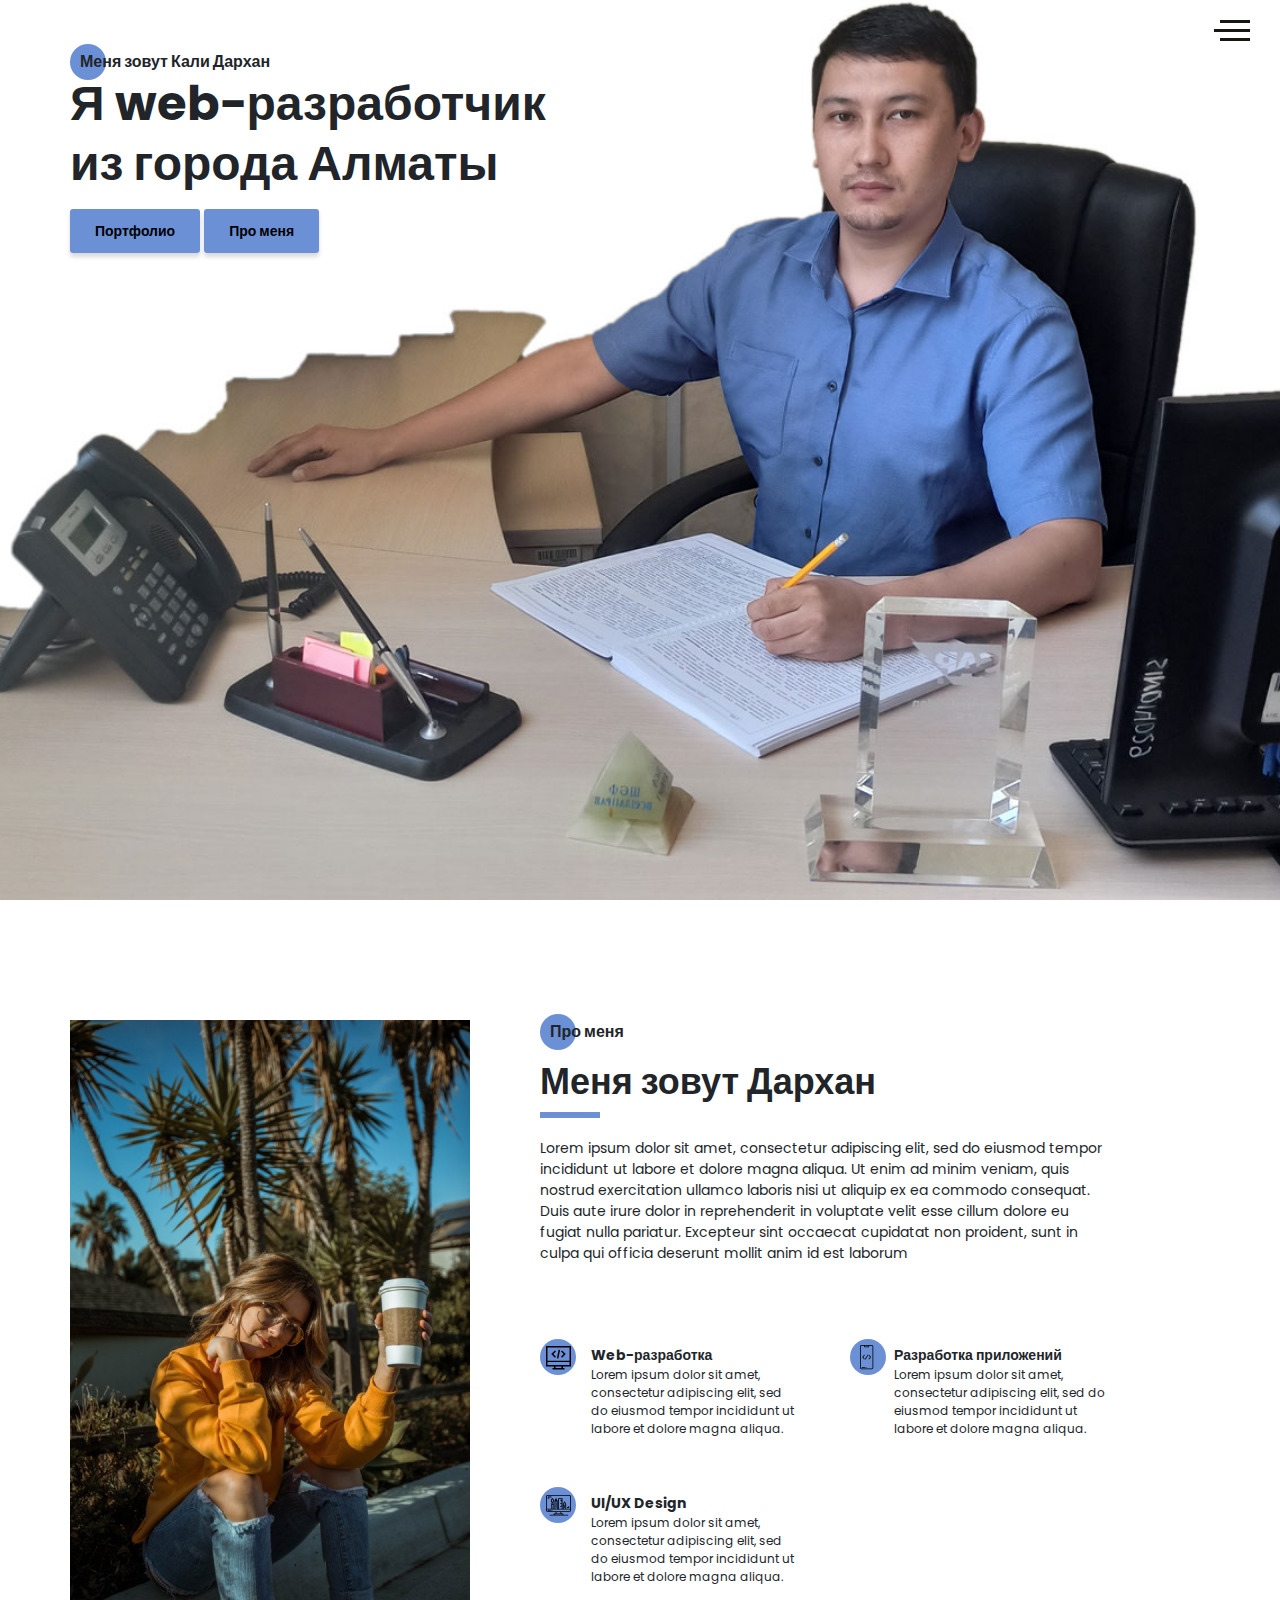
<file: src/index.html>
<!DOCTYPE html>
<html lang="ru">
<head>
    <meta charset="UTF-8">
    <meta http-equiv="X-UA-Compatible" content="IE=edge">
    <meta name="viewport" content="width=device-width, initial-scale=1.0">
    <title>Портфолио</title>
    <link rel="stylesheet" href="css/libs/bootstrap-reboot.min.css">
    <link rel="stylesheet" href="css/style.min.css">
</head>
<body>
    <aside class="side-panel">
        <a href="#" class="side-panel__link"><img src="icons/social/Facebook.svg" alt="facebook"></a>
        <a href="#" class="side-panel__link"><img src="icons/social/Instagram.svg" alt="instagram"></a>
        <a href="#" class="side-panel__link"><img src="icons/social/Github.svg" alt="github"></a>
        <div class="side-panel__divider"></div>
        <div class="side-panel__text"><span>Социальные сети</span></div>
    </aside>

    <div class="menu">
        <div class="menu__block">
            <div class="menu__close">
                <svg width="29" height="30" viewBox="0 0 29 30" fill="none" xmlns="http://www.w3.org/2000/svg">
                    <path d="M17.1568 14.5231L28.4489 3.23075C29.1837 2.49623 29.1837 1.30861 28.4489 0.574085C27.7144 -0.160437 26.5267 -0.160437 25.7922 0.574085L14.4998 11.8665L3.20781 0.574085C2.47295 -0.160437 1.28567 -0.160437 0.551149 0.574085C-0.183716 1.30861 -0.183716 2.49623 0.551149 3.23075L11.8432 14.5231L0.551149 25.8155C-0.183716 26.55 -0.183716 27.7376 0.551149 28.4721C0.917206 28.8385 1.39852 29.0226 1.87948 29.0226C2.36045 29.0226 2.84141 28.8385 3.20781 28.4721L14.4998 17.1798L25.7922 28.4721C26.1586 28.8385 26.6396 29.0226 27.1205 29.0226C27.6015 29.0226 28.0825 28.8385 28.4489 28.4721C29.1837 27.7376 29.1837 26.55 28.4489 25.8155L17.1568 14.5231Z" fill="black"/>
                </svg>
            </div>
            <nav>
                <ul class="menu__list">
                    <li class="menu__link"><a href="#about">ПРО МЕНЯ</a></li>
                    <li class="menu__link"><a href="#">МОЙ ОПЫТ</a></li>
                    <li class="menu__link"><a href="#">МОИ НАВЫКИ</a></li>
                    <li class="menu__link"><a href="#portfolio">МОИ РАБОТЫ</a></li>
                    <li class="menu__link"><a href="#">ПРАЙС-ЛИСТ</a></li>
                    <li class="menu__link"><a href="#">КОНТАКТЫ</a></li>
                </ul>
            </nav>
            <div class="menu__social">
                <a href="#"><img src="icons/menu/Github.svg" alt="Github"></a>
                <a href="#"><img src="icons/menu/Instagram.svg" alt="Instagram"></a>
                <a href="#"><img src="icons/menu/Facebook.svg" alt="Facebook"></a>
            </div>
        </div>
        <div class="menu__overlay"></div>
    </div>

    <section class="promo">
        <div class="promo__overlay">
            <div class="hamburger">
                <span></span>
                <span class="long"></span>
                <span></span>
            </div>
            <div class="container">
                <div class="title title_fz16 circle__mixin">Меня зовут Кали Дархан</div>
                <h1 class="title title_fz48">Я web-разработчик<br>из города Алматы</h1>
                <div class="promo__btns">
                    <a href="#portfolio" class="promo__link btn">Портфолио</a>
                    <a href="#about" class="promo__link btn">Про меня</a>
                </div>
            </div>
        </div>
    </section>

    <section id="about" class="about">
        <div class="container">
            <div class="about__grid-container">
                <div class="about__photo"><img src="img/Photo.jpg" alt="photo"></div>
                <div class="about__grid-elem">
                    <h2 class="title title_fz16 circle__mixin">Про меня</h2>
                    <div class="title title_fz36">Меня зовут Дархан</div>
                    <div class="divider"></div>
                    <p class="descr  descr_mt20">Lorem ipsum dolor sit amet, consectetur adipiscing elit, sed do eiusmod tempor incididunt ut labore et dolore magna aliqua. Ut enim ad minim veniam, quis nostrud exercitation ullamco laboris nisi ut aliquip ex ea commodo consequat. Duis aute irure dolor in reprehenderit in voluptate velit esse cillum dolore eu fugiat nulla pariatur. Excepteur sint occaecat cupidatat non proident, sunt in culpa qui officia deserunt mollit anim id est laborum</p>
                </div>
                <div class="about__items">
                    <div class="about__item">
                        <div class="circle__mixin circle__mixin_pdl6 about__item-img"><img src="icons/about/web-development.svg" alt="web-development"></div>
                        <div class="about__item-text">
                            <div class="descr descr_bold">Web-разработка</div>
                            <div class="text">Lorem ipsum dolor sit amet, consectetur adipiscing elit, sed do eiusmod tempor incididunt ut labore et dolore magna aliqua.</div>
                        </div>
                    </div>
                    <div class="about__item">
                        <div class="circle__mixin about__item-img"><img src="icons/about/Mobile-dev.svg" alt="Mobile-dev"></div>
                        <div class="about__item-text">
                            <div class="descr descr_bold">Разработка приложений</div>
                            <div class="text">Lorem ipsum dolor sit amet, consectetur adipiscing elit, sed do eiusmod tempor incididunt ut labore et dolore magna aliqua.</div>
                        </div>
                    </div>
                    <div class="about__item">
                        <div class="circle__mixin circle__mixin_pdl6 about__item-img"><img src="icons/about/Design.svg" alt="Design"></div>
                        <div class="about__item-text">
                            <div class="descr descr_bold">UI/UX Design</div>
                            <div class="text">Lorem ipsum dolor sit amet, consectetur adipiscing elit, sed do eiusmod tempor incididunt ut labore et dolore magna aliqua.</div>
                        </div>
                    </div>
                </div>
            </div>
        </div>
    </section>

    <!-- <section class="resume">
        <div class="container">
            <h2 class="title title_fz16 title_center circle__mixin_center">Опыт</h2>
            <div class="title title_fz36 title_center">Чем я буду полезен</div>
            <div class="divider divider_center divider_mt25"></div>
            <div class="resume__wrapper">
                <div class="resume__column">
                    <h3 class="title title_fz20 circle__mixin_mini">Образование</h3>
                    <div class="resume__line">
                        <div class="resume__item">
                            <div class="resume__item-head">
                                <div class="circle__mixin_resume resume__icon"><img src="icons/resume/University.svg" alt=""></div>
                                <div><h4 class="descr descr_bold">МГТУ им. Н. Э. Баумана</h4>
                                <div class="text">Диплом магистра | Москва (2014-2020)</div></div>
                                </div>
                            <div class="text text_mt12">Lorem ipsum dolor sit amet, consectetur adipiscing elit, sed do eiusmod tempor incididunt ut labore et dolore magna aliqua.Lorem ipsum dolor sit amet, consectetur adipiscing elit, sed do eiusmo. </div>
                        </div>
                        <div class="resume__item resume__item_mt45">
                            <div class="resume__item-head">
                                <div class="circle__mixin_resume resume__icon"><img src="icons/resume/University.svg" alt=""></div>
                                <div><h4 class="descr descr_bold">МГТУ им. Н. Э. Баумана</h4>
                                <div class="text">Диплом магистра | Москва (2014-2020)</div></div>
                                </div>
                            <div class="text text_mt12">Lorem ipsum dolor sit amet, consectetur adipiscing elit, sed do eiusmod tempor incididunt ut labore et dolore magna aliqua.Lorem ipsum dolor sit amet, consectetur adipiscing elit, sed do eiusmo. </div>
                        </div>
                    </div>
                </div>
                <div class="resume__column">
                    <h3 class="title title_fz20 circle__mixin_mini">Образование</h3>
                    <div class="resume__line">
                        <div class="resume__item">
                            <div class="resume__item-head">
                                <div class="circle__mixin_resume resume__icon"><img src="icons/resume/University.svg" alt=""></div>
                                <div><h4 class="descr descr_bold">МГТУ им. Н. Э. Баумана</h4>
                                <div class="text">Диплом магистра | Москва (2014-2020)</div></div>
                                </div>
                            <div class="text text_mt12">Lorem ipsum dolor sit amet, consectetur adipiscing elit, sed do eiusmod tempor incididunt ut labore et dolore magna aliqua.Lorem ipsum dolor sit amet, consectetur adipiscing elit, sed do eiusmo. </div>
                        </div>
                        <div class="resume__item resume__item_mt45">
                            <div class="resume__item-head">
                                <div class="circle__mixin_resume resume__icon"><img src="icons/resume/University.svg" alt=""></div>
                                <div><h4 class="descr descr_bold">МГТУ им. Н. Э. Баумана</h4>
                                <div class="text">Диплом магистра | Москва (2014-2020)</div></div>
                                </div>
                            <div class="text text_mt12">Lorem ipsum dolor sit amet, consectetur adipiscing elit, sed do eiusmod tempor incididunt ut labore et dolore magna aliqua.Lorem ipsum dolor sit amet, consectetur adipiscing elit, sed do eiusmo. </div>
                        </div>
                    </div>
                </div>
            </div>
        </div>
    </section> -->

    <!-- <section class="skills">
        <div class="container">
            <h2 class="title title_fz16 title_center circle__mixin_center">Навыки</h2>
            <div class="title title_fz36 title_center">Что я использую в работе</div>
            <div class="divider divider_center divider_mt25"></div>
            <div class="skills__wrapper">
                <div class="skills__item">
                    <div class="skills__icon"><img src="icons/skills/html5.svg" alt="html5"></div>
                    <div class="descr descr_bold">HTML5</div>
                    <div class="text">Именно он создает каркас вашего сайта или приложения, а пятая версия позволит мне создавать более SEO-оптимизированную структуру вашего продукта</div>
                </div>
                <div class="skills__item">
                    <div class="skills__icon"><img src="icons/skills/css3.svg" alt="css3"></div>
                    <div class="descr descr_bold">CSS3</div>
                    <div class="text">Этот язык стилей позволяет мне создавать абсолютно любой внешний вид вашего сайта или приложения. Все ограничивается только вашей фантазией!</div>
                </div>
                <div class="skills__item">
                    <div class="skills__icon"><img src="icons/skills/JS.svg" alt="JS"></div>
                    <div class="descr descr_bold">Java Script</div>
                    <div class="text">Этот язык программирования позволяет оживить все что угодно: слайдеры, окна, подсказки, вкладки, получение данных от сервера и многое другое</div>
                </div>
                <div class="skills__item">
                    <div class="skills__icon"><img src="icons/skills/Jquery.svg" alt="Jquery"></div>
                    <div class="descr descr_bold">Jquery</div>
                    <div class="text">Библиотека Jquery позволит ускорить разработку. Без необходимости интегрировать в проект мы её не будем, но навык работы с ней присутствует</div>
                </div>
                <div class="skills__item">
                    <div class="skills__icon"><img src="icons/skills/css3.svg" alt="css3"></div>
                    <div class="descr descr_bold">CSS3</div>
                    <div class="text">Этот язык стилей позволяет мне создавать абсолютно любой внешний вид вашего сайта или приложения. Все ограничивается только вашей фантазией!</div>
                </div>
            </div>

            <div class="skills__percent">
                <div class="skills__percent-item">
                    <div class="skills__percent-flex">
                        <div class="descr descr_bold circle__mixin">Создание сайтов</div>
                        <div class="descr skills__percent-percents">70%</div>
                    </div>
                    <div class="skills__percent-indicator">
                        <span></span>
                    </div>
                </div>
                <div class="skills__percent-item">
                    <div class="skills__percent-flex">
                        <div class="descr descr_bold circle__mixin">Создание сайтов</div>
                        <div class="descr skills__percent-percents">20%</div>
                    </div>
                    <div class="skills__percent-indicator">
                        <span></span>
                    </div>
                </div>
                <div class="skills__percent-item">
                    <div class="skills__percent-flex">
                        <div class="descr descr_bold circle__mixin">Создание сайтов</div>
                        <div class="descr skills__percent-percents">90%</div>
                    </div>
                    <div class="skills__percent-indicator">
                        <span></span>
                    </div>
                </div>
                <div class="skills__percent-item">
                    <div class="skills__percent-flex">
                        <div class="descr descr_bold circle__mixin">Создание сайтов</div>
                        <div class="descr skills__percent-percents">50%</div>
                    </div>
                    <div class="skills__percent-indicator">
                        <span></span>
                    </div>
                </div>
            </div>
        </div>
    </section> -->

    <!-- <section id="portfolio" class="portfolio">
        <div class="container">
            <h2 class="title title_fz16 title_center circle__mixin_center">Портфолио</h2>
            <div class="title title_fz36 title_center">Мои работы</div>
            <div class="divider divider_center divider_mt25"></div>
            <div class="portfolio__wrapper">
                <a href="https://kalidarkhan.github.io/uber/" target="_blank" class="portfolio__item">
                    <img src="img/portfolio/uber.jpg" alt="uber">
                </a>
                <a href="https://kalidarkhan.github.io/pulse/" target="_blank" class="portfolio__item">
                    <img src="img/portfolio/pulse.jpg" alt="pulse">
                </a>
                <a href="#" class="portfolio__item">
                    <img src="img/portfolio/bread.jpg" alt="bread">
                </a>
                <a href="#" class="portfolio__item portfolio__item_vertical">
                    <img src="img/portfolio/plans.jpg" alt="plans">
                </a>
                <a href="#" class="portfolio__item">
                    <img src="img/portfolio/ipad.jpg" alt="ipad">
                </a>
                <a href="#" class="portfolio__item portfolio__item_horizontal">
                    <img src="img/portfolio/mac.jpg" alt="mac">
                </a>
            </div>
        </div>
    </section> -->

    <!-- <section class="prices">
        <div class="container">
            <h2 class="title title_fz16 title_center circle__mixin_center">Прайс-лист</h2>
            <div class="divider divider_center divider_mt25"></div>
            <div class="prices__wrapper">
                <div class="prices__item">
                    <div class="descr descr_bold circle__mixin_prices">Landing-page</div>
                    <div class="descr descr_bold">от 8000 руб.</div>
                    <div class="text prices__item_vertical">Одностраничный сайт для презентации услуг/товаров/...</div>
                </div>
                <div class="prices__item">
                    <div class="descr descr_bold circle__mixin_prices">Web-приложение</div>
                    <div class="descr descr_bold">от 28000 руб.</div>
                    <div class="text prices__item_vertical">Приложение внутри браузера для лучшего комфорта</div>
                </div>
                <div class="prices__item">
                    <div class="descr descr_bold circle__mixin_prices">Корпоративный сайт</div>
                    <div class="descr descr_bold">от 20000 руб.</div>
                    <div class="text prices__item_vertical">Сайт для вашего бизнеса или компании</div>
                </div>
                <div class="prices__item">
                    <div class="descr descr_bold circle__mixin_prices">Android/IOS Приложение</div>
                    <div class="descr descr_bold">от 25000 руб.</div>
                    <div class="text prices__item_vertical">Приложение для смартфона любой ОС</div>
                </div>
                <div class="prices__item">
                    <div class="descr descr_bold circle__mixin_prices">Интернет-магазин</div>
                    <div class="descr descr_bold">от 30000 руб.</div>
                    <div class="text prices__item_vertical">Инструмент для ваших продаж в сети</div>
                </div>
                <div class="prices__item">
                    <div class="descr descr_bold circle__mixin_prices">Дизайн</div>
                    <div class="descr descr_bold">Индивидуально</div>
                    <div class="text prices__item_vertical">Создам дизайн для вашего сайта/приложения...</div>
                </div>
            </div>
        </div>
    </section> -->

    <!-- <section class="contacts">
        <div class="container">
            <div class="contacts__wrapper">
                <div id="contacts__photo" class="contacts__grid-elem"><img src="img/Photo.jpg" alt="photo"></div>
                <div class="contacts__grid-elem">
                    <h2 class="title title_fz16 circle__mixin">Контакты</h2>
                    <div class="title title_fz36">Свяжитесь со мной</div>
                    <div class="divider"></div>
                    <div class="descr descr_bold descr_mt20">Любым удобным для вас способом:</div>
                    <div class="contacts__social">
                        <a href="#" class="contacts__link">
                            <img src="icons/contacts/Facebook.svg" alt="Facebook">
                        </a>
                        <a href="#" class="contacts__link">
                            <img src="icons/contacts/Telegram.svg" alt="Telegram">
                        </a>
                        <a href="#" class="contacts__link">
                            <img src="icons/contacts/Instagram.svg" alt="Instagram">
                        </a>
                    </div>
                    <div class="descr descr_bold descr_mt20">Или оставьте ваши данные и я сама вам напишу:</div>
                    <form action="#" class="contacts__form">
                        <div class="contacts__input">
                            <input required name="name" id="name" type="text">
                            <label for="name">Ваше имя</label>
                        </div>
                        <div class="contacts__input">
                            <input required name="email" id="email" type="email">
                            <label for="email">Ваша почта</label>
                        </div>
                        <div class="contacts__textarea">
                            <textarea name="text" id="text"></textarea>
                            <label for="text">Ваше сообщение</label>
                        </div>
                        <div class="contacts__trigger">
                            <button class="btn contacts__btn">Отправить сообщение</button>
                            <div class="contacts__policy">
                                <input required type="checkbox">
                                <span class="text">Я согласен(а) с <a href="policy.html" target="_blank">политикой конфиденциальности</a></span>
                            </div>
                        </div>
                    </form>
                </div>
            </div>
        </div>
    </section> -->

    <script src="js/script.js"></script>
</body>
</html>
</file>
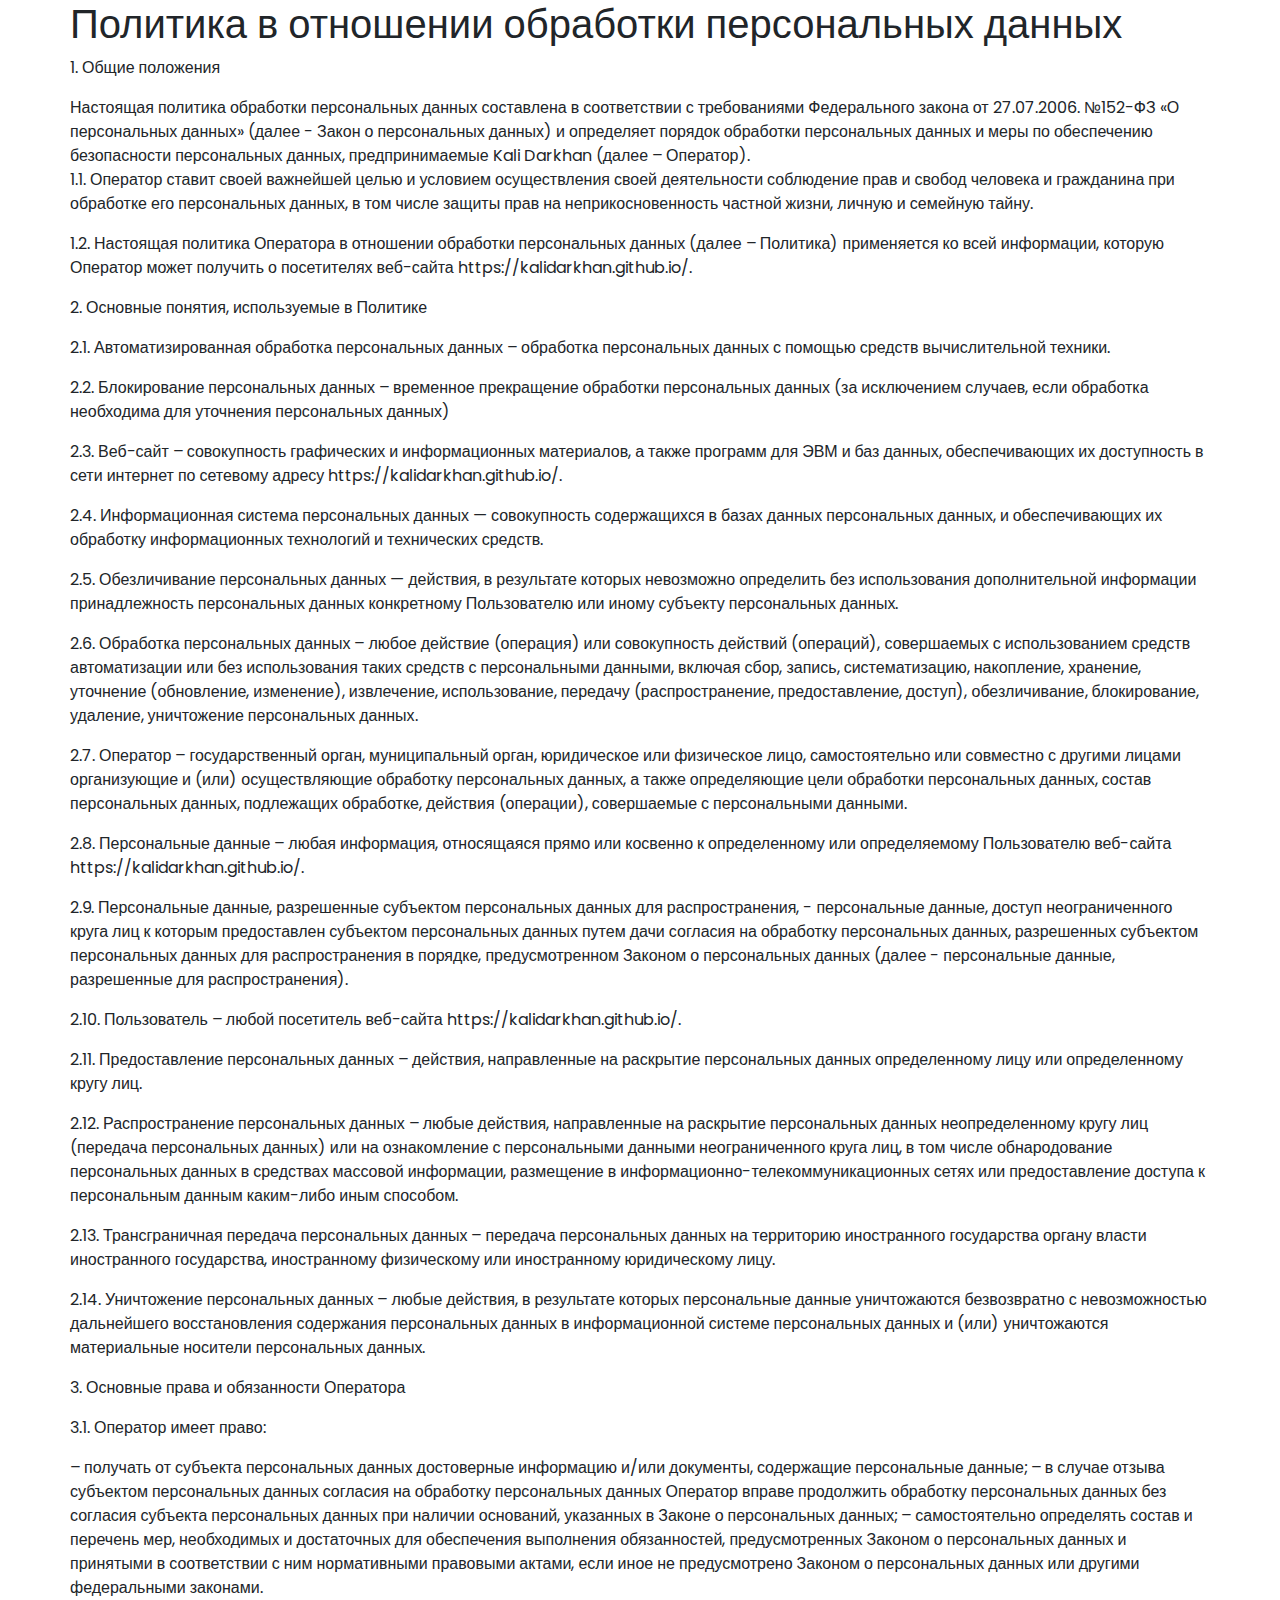
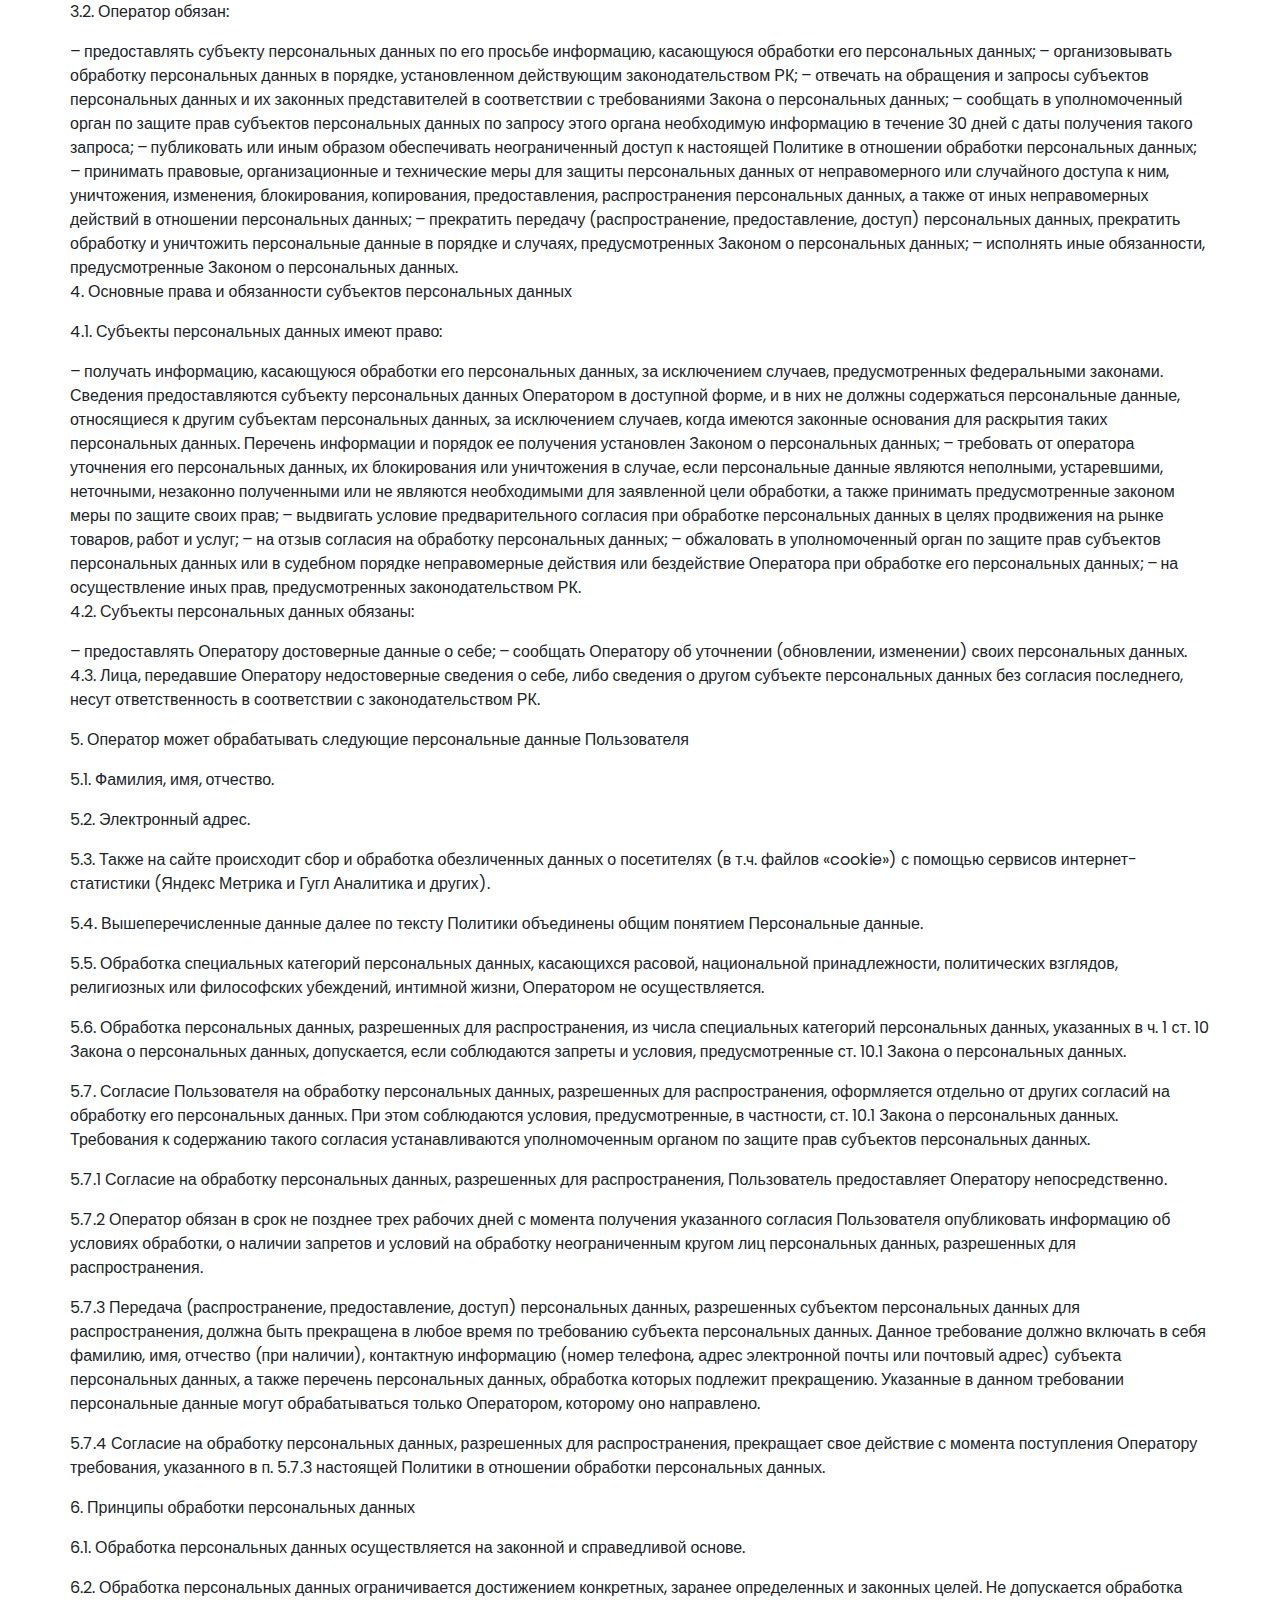
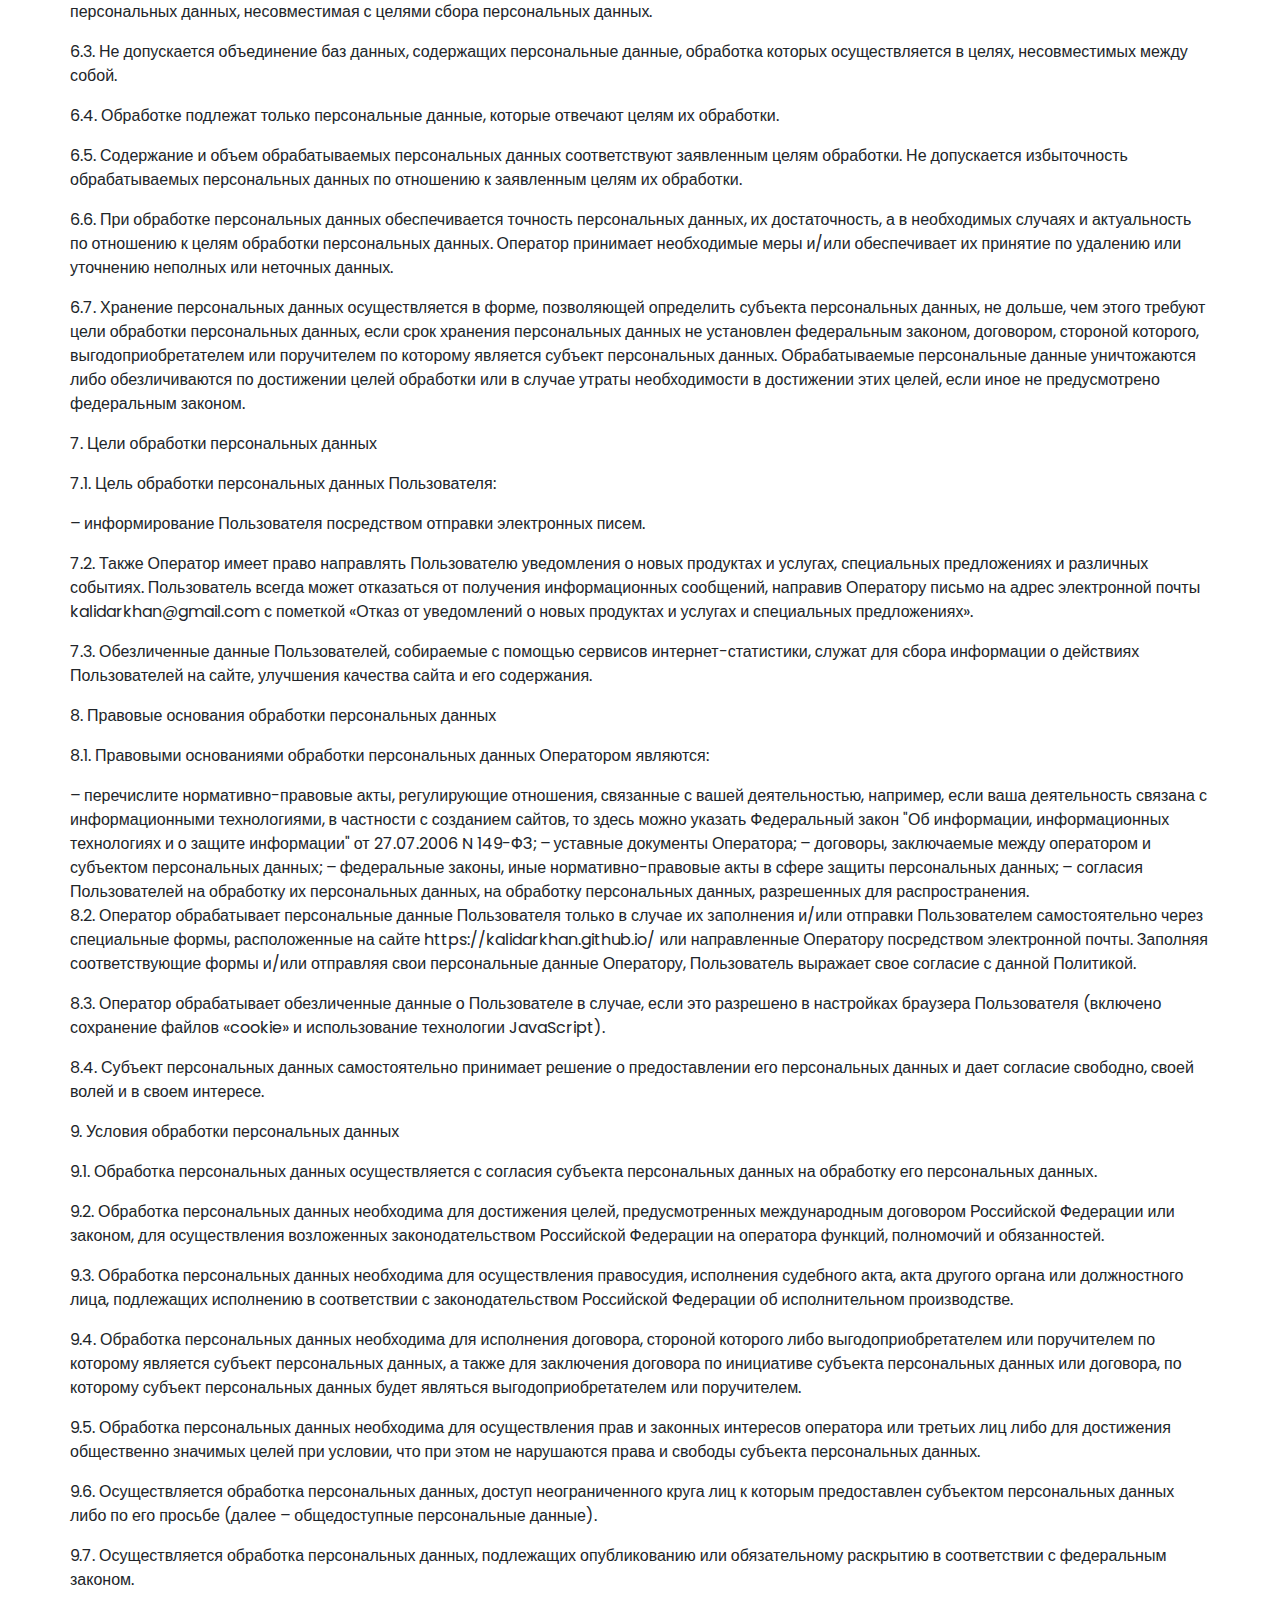
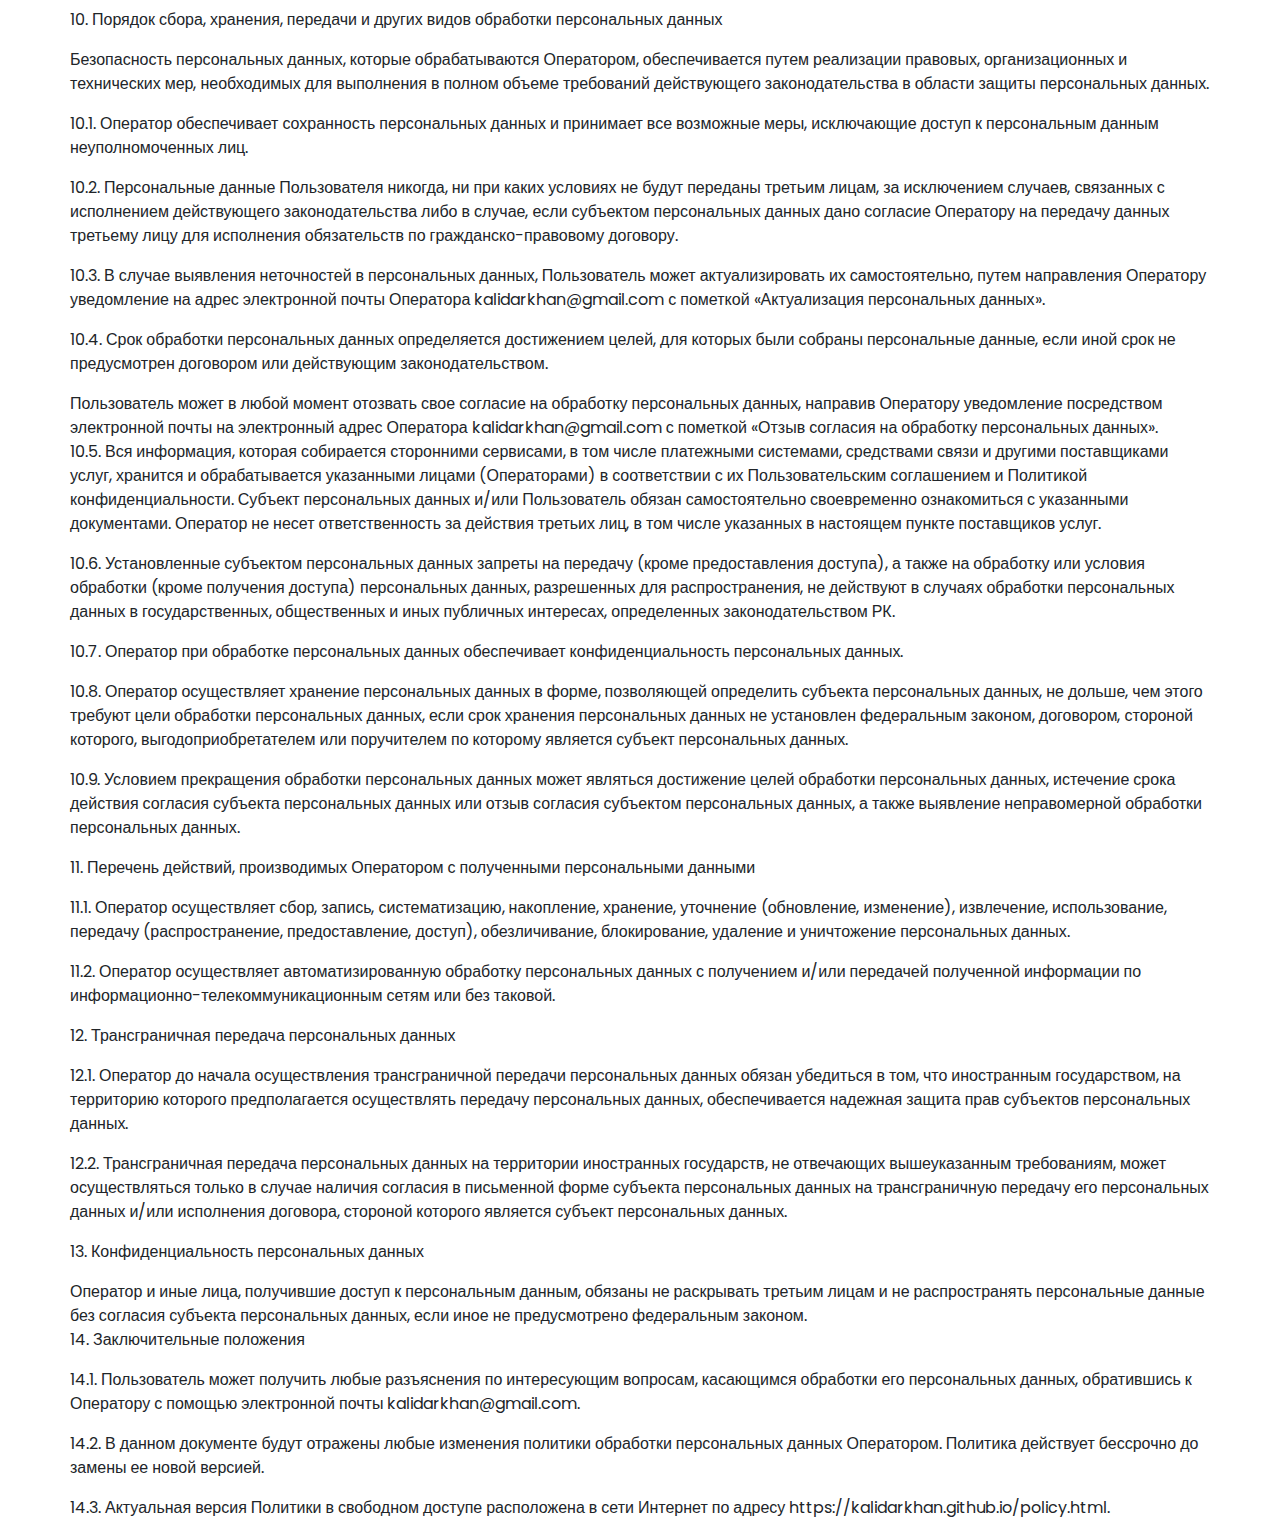
<file: src/policy.html>
<!DOCTYPE html>
<html lang="en">
<head>
    <meta charset="UTF-8">
    <meta http-equiv="X-UA-Compatible" content="IE=edge">
    <meta name="viewport" content="width=device-width, initial-scale=1.0">
    <title>policy</title>
    <link rel="stylesheet" href="css/libs/bootstrap-reboot.min.css">
    <link rel="stylesheet" href="css/style.min.css">
</head>
<body>
    <div class="container">
<h1>Политика в отношении обработки персональных данных</h1>
<p> 1. Общие положения</p>
Настоящая политика обработки персональных данных составлена в соответствии с требованиями Федерального закона от 27.07.2006. №152-ФЗ «О персональных данных» (далее - Закон о персональных данных) и определяет порядок обработки персональных данных и меры по обеспечению безопасности персональных данных, предпринимаемые Kali Darkhan (далее – Оператор).
<p>1.1. Оператор ставит своей важнейшей целью и условием осуществления своей деятельности соблюдение прав и свобод человека и гражданина при обработке его персональных данных, в том числе защиты прав на неприкосновенность частной жизни, личную и семейную тайну.</p>
<p>1.2. Настоящая политика Оператора в отношении обработки персональных данных (далее – Политика) применяется ко всей информации, которую Оператор может получить о посетителях веб-сайта https://kalidarkhan.github.io/.</p>
<p>2. Основные понятия, используемые в Политике</p>
<p>2.1. Автоматизированная обработка персональных данных – обработка персональных данных с помощью средств вычислительной техники.</p>
<p>2.2. Блокирование персональных данных – временное прекращение обработки персональных данных (за исключением случаев, если обработка необходима для уточнения персональных данных)</p>
<p>2.3. Веб-сайт – совокупность графических и информационных материалов, а также программ для ЭВМ и баз данных, обеспечивающих их доступность в сети интернет по сетевому адресу https://kalidarkhan.github.io/.</p>
<p>2.4. Информационная система персональных данных — совокупность содержащихся в базах данных персональных данных, и обеспечивающих их обработку информационных технологий и технических средств.</p>
<p>2.5. Обезличивание персональных данных — действия, в результате которых невозможно определить без использования дополнительной информации принадлежность персональных данных конкретному Пользователю или иному субъекту персональных данных.</p>
<p>2.6. Обработка персональных данных – любое действие (операция) или совокупность действий (операций), совершаемых с использованием средств автоматизации или без использования таких средств с персональными данными, включая сбор, запись, систематизацию, накопление, хранение, уточнение (обновление, изменение), извлечение, использование, передачу (распространение, предоставление, доступ), обезличивание, блокирование, удаление, уничтожение персональных данных.</p>
<p>2.7. Оператор – государственный орган, муниципальный орган, юридическое или физическое лицо, самостоятельно или совместно с другими лицами организующие и (или) осуществляющие обработку персональных данных, а также определяющие цели обработки персональных данных, состав персональных данных, подлежащих обработке, действия (операции), совершаемые с персональными данными.</p>
<p>2.8. Персональные данные – любая информация, относящаяся прямо или косвенно к определенному или определяемому Пользователю веб-сайта https://kalidarkhan.github.io/.</p>
<p>2.9. Персональные данные, разрешенные субъектом персональных данных для распространения, - персональные данные, доступ неограниченного круга лиц к которым предоставлен субъектом персональных данных путем дачи согласия на обработку персональных данных, разрешенных субъектом персональных данных для распространения в порядке, предусмотренном Законом о персональных данных (далее - персональные данные, разрешенные для распространения).
<p>2.10. Пользователь – любой посетитель веб-сайта https://kalidarkhan.github.io/.</p>
<p>2.11. Предоставление персональных данных – действия, направленные на раскрытие персональных данных определенному лицу или определенному кругу лиц.
<p>2.12. Распространение персональных данных – любые действия, направленные на раскрытие персональных данных неопределенному кругу лиц (передача персональных данных) или на ознакомление с персональными данными неограниченного круга лиц, в том числе обнародование персональных данных в средствах массовой информации, размещение в информационно-телекоммуникационных сетях или предоставление доступа к персональным данным каким-либо иным способом.</p>
<p>2.13. Трансграничная передача персональных данных – передача персональных данных на территорию иностранного государства органу власти иностранного государства, иностранному физическому или иностранному юридическому лицу.</p>
<p>2.14. Уничтожение персональных данных – любые действия, в результате которых персональные данные уничтожаются безвозвратно с невозможностью дальнейшего восстановления содержания персональных данных в информационной системе персональных данных и (или) уничтожаются материальные носители персональных данных.</p>
<p>3. Основные права и обязанности Оператора
    <p>3.1. Оператор имеет право:</p>
– получать от субъекта персональных данных достоверные информацию и/или документы, содержащие персональные данные;
– в случае отзыва субъектом персональных данных согласия на обработку персональных данных Оператор вправе продолжить обработку персональных данных без согласия субъекта персональных данных при наличии оснований, указанных в Законе о персональных данных;
– самостоятельно определять состав и перечень мер, необходимых и достаточных для обеспечения выполнения обязанностей, предусмотренных Законом о персональных данных и принятыми в соответствии с ним нормативными правовыми актами, если иное не предусмотрено Законом о персональных данных или другими федеральными законами.
<p>3.2. Оператор обязан:</p>
– предоставлять субъекту персональных данных по его просьбе информацию, касающуюся обработки его персональных данных;
– организовывать обработку персональных данных в порядке, установленном действующим законодательством РК;
– отвечать на обращения и запросы субъектов персональных данных и их законных представителей в соответствии с требованиями Закона о персональных данных;
– сообщать в уполномоченный орган по защите прав субъектов персональных данных по запросу этого органа необходимую информацию в течение 30 дней с даты получения такого запроса;
– публиковать или иным образом обеспечивать неограниченный доступ к настоящей Политике в отношении обработки персональных данных;
– принимать правовые, организационные и технические меры для защиты персональных данных от неправомерного или случайного доступа к ним, уничтожения, изменения, блокирования, копирования, предоставления, распространения персональных данных, а также от иных неправомерных действий в отношении персональных данных;
– прекратить передачу (распространение, предоставление, доступ) персональных данных, прекратить обработку и уничтожить персональные данные в порядке и случаях, предусмотренных Законом о персональных данных;
– исполнять иные обязанности, предусмотренные Законом о персональных данных.
<p>4. Основные права и обязанности субъектов персональных данных</p>
<p>4.1. Субъекты персональных данных имеют право:</p>
– получать информацию, касающуюся обработки его персональных данных, за исключением случаев, предусмотренных федеральными законами. Сведения предоставляются субъекту персональных данных Оператором в доступной форме, и в них не должны содержаться персональные данные, относящиеся к другим субъектам персональных данных, за исключением случаев, когда имеются законные основания для раскрытия таких персональных данных. Перечень информации и порядок ее получения установлен Законом о персональных данных;
– требовать от оператора уточнения его персональных данных, их блокирования или уничтожения в случае, если персональные данные являются неполными, устаревшими, неточными, незаконно полученными или не являются необходимыми для заявленной цели обработки, а также принимать предусмотренные законом меры по защите своих прав;
– выдвигать условие предварительного согласия при обработке персональных данных в целях продвижения на рынке товаров, работ и услуг;
– на отзыв согласия на обработку персональных данных;
– обжаловать в уполномоченный орган по защите прав субъектов персональных данных или в судебном порядке неправомерные действия или бездействие Оператора при обработке его персональных данных;
– на осуществление иных прав, предусмотренных законодательством РК.
<p>4.2. Субъекты персональных данных обязаны:</p>
– предоставлять Оператору достоверные данные о себе;
– сообщать Оператору об уточнении (обновлении, изменении) своих персональных данных.
<p>4.3. Лица, передавшие Оператору недостоверные сведения о себе, либо сведения о другом субъекте персональных данных без согласия последнего, несут ответственность в соответствии с законодательством РК.</p>
<p>5. Оператор может обрабатывать следующие персональные данные Пользователя</p>
<p>5.1. Фамилия, имя, отчество.</p>
<p>5.2. Электронный адрес.</p>
<p>5.3. Также на сайте происходит сбор и обработка обезличенных данных о посетителях (в т.ч. файлов «cookie») с помощью сервисов интернет-статистики (Яндекс Метрика и Гугл Аналитика и других).</p>
<p>5.4. Вышеперечисленные данные далее по тексту Политики объединены общим понятием Персональные данные.</p>
<p>5.5. Обработка специальных категорий персональных данных, касающихся расовой, национальной принадлежности, политических взглядов, религиозных или философских убеждений, интимной жизни, Оператором не осуществляется.</p>
<p>5.6. Обработка персональных данных, разрешенных для распространения, из числа специальных категорий персональных данных, указанных в ч. 1 ст. 10 Закона о персональных данных, допускается, если соблюдаются запреты и условия, предусмотренные ст. 10.1 Закона о персональных данных.</p>
<p>5.7. Согласие Пользователя на обработку персональных данных, разрешенных для распространения, оформляется отдельно от других согласий на обработку его персональных данных. При этом соблюдаются условия, предусмотренные, в частности, ст. 10.1 Закона о персональных данных. Требования к содержанию такого согласия устанавливаются уполномоченным органом по защите прав субъектов персональных данных.</p>
<p>5.7.1 Согласие на обработку персональных данных, разрешенных для распространения, Пользователь предоставляет Оператору непосредственно.</p>
<p>5.7.2 Оператор обязан в срок не позднее трех рабочих дней с момента получения указанного согласия Пользователя опубликовать информацию об условиях обработки, о наличии запретов и условий на обработку неограниченным кругом лиц персональных данных, разрешенных для распространения.</p>
<p>5.7.3 Передача (распространение, предоставление, доступ) персональных данных, разрешенных субъектом персональных данных для распространения, должна быть прекращена в любое время по требованию субъекта персональных данных. Данное требование должно включать в себя фамилию, имя, отчество (при наличии), контактную информацию (номер телефона, адрес электронной почты или почтовый адрес) субъекта персональных данных, а также перечень персональных данных, обработка которых подлежит прекращению. Указанные в данном требовании персональные данные могут обрабатываться только Оператором, которому оно направлено.</p>
<p>5.7.4 Согласие на обработку персональных данных, разрешенных для распространения, прекращает свое действие с момента поступления Оператору требования, указанного в п. 5.7.3 настоящей Политики в отношении обработки персональных данных.</p>
<p>6. Принципы обработки персональных данных</p>
<p>6.1. Обработка персональных данных осуществляется на законной и справедливой основе.</p>
<p>6.2. Обработка персональных данных ограничивается достижением конкретных, заранее определенных и законных целей. Не допускается обработка персональных данных, несовместимая с целями сбора персональных данных.</p>
<p>6.3. Не допускается объединение баз данных, содержащих персональные данные, обработка которых осуществляется в целях, несовместимых между собой.</p>
<p>6.4. Обработке подлежат только персональные данные, которые отвечают целям их обработки.</p>
<p>6.5. Содержание и объем обрабатываемых персональных данных соответствуют заявленным целям обработки. Не допускается избыточность обрабатываемых персональных данных по отношению к заявленным целям их обработки.</p>
<p>6.6. При обработке персональных данных обеспечивается точность персональных данных, их достаточность, а в необходимых случаях и актуальность по отношению к целям обработки персональных данных. Оператор принимает необходимые меры и/или обеспечивает их принятие по удалению или уточнению неполных или неточных данных.</p>
<p>6.7. Хранение персональных данных осуществляется в форме, позволяющей определить субъекта персональных данных, не дольше, чем этого требуют цели обработки персональных данных, если срок хранения персональных данных не установлен федеральным законом, договором, стороной которого, выгодоприобретателем или поручителем по которому является субъект персональных данных. Обрабатываемые персональные данные уничтожаются либо обезличиваются по достижении целей обработки или в случае утраты необходимости в достижении этих целей, если иное не предусмотрено федеральным законом.</p>
<p>7. Цели обработки персональных данных</p>
<p>7.1. Цель обработки персональных данных Пользователя:</p>
– информирование Пользователя посредством отправки электронных писем.</p>
<p>7.2. Также Оператор имеет право направлять Пользователю уведомления о новых продуктах и услугах, специальных предложениях и различных событиях. Пользователь всегда может отказаться от получения информационных сообщений, направив Оператору письмо на адрес электронной почты kalidarkhan@gmail.com с пометкой «Отказ от уведомлений о новых продуктах и услугах и специальных предложениях».</p>
<p>7.3. Обезличенные данные Пользователей, собираемые с помощью сервисов интернет-статистики, служат для сбора информации о действиях Пользователей на сайте, улучшения качества сайта и его содержания.</p>
<p>8. Правовые основания обработки персональных данных</p>
<p>8.1. Правовыми основаниями обработки персональных данных Оператором являются:</p>
– перечислите нормативно-правовые акты, регулирующие отношения, связанные с вашей деятельностью, например, если ваша деятельность связана с информационными технологиями, в частности с созданием сайтов, то здесь можно указать Федеральный закон "Об информации, информационных технологиях и о защите информации" от 27.07.2006 N 149-ФЗ;
– уставные документы Оператора;
– договоры, заключаемые между оператором и субъектом персональных данных;
– федеральные законы, иные нормативно-правовые акты в сфере защиты персональных данных;
– согласия Пользователей на обработку их персональных данных, на обработку персональных данных, разрешенных для распространения.
<p>8.2. Оператор обрабатывает персональные данные Пользователя только в случае их заполнения и/или отправки Пользователем самостоятельно через специальные формы, расположенные на сайте https://kalidarkhan.github.io/ или направленные Оператору посредством электронной почты. Заполняя соответствующие формы и/или отправляя свои персональные данные Оператору, Пользователь выражает свое согласие с данной Политикой.</p>
<p>8.3. Оператор обрабатывает обезличенные данные о Пользователе в случае, если это разрешено в настройках браузера Пользователя (включено сохранение файлов «cookie» и использование технологии JavaScript).</p>
<p>8.4. Субъект персональных данных самостоятельно принимает решение о предоставлении его персональных данных и дает согласие свободно, своей волей и в своем интересе.</p>
<p>9. Условия обработки персональных данных</p>
<p>9.1. Обработка персональных данных осуществляется с согласия субъекта персональных данных на обработку его персональных данных.</p>
<p>9.2. Обработка персональных данных необходима для достижения целей, предусмотренных международным договором Российской Федерации или законом, для осуществления возложенных законодательством Российской Федерации на оператора функций, полномочий и обязанностей.</p>
<p>9.3. Обработка персональных данных необходима для осуществления правосудия, исполнения судебного акта, акта другого органа или должностного лица, подлежащих исполнению в соответствии с законодательством Российской Федерации об исполнительном производстве.</p>
<p>9.4. Обработка персональных данных необходима для исполнения договора, стороной которого либо выгодоприобретателем или поручителем по которому является субъект персональных данных, а также для заключения договора по инициативе субъекта персональных данных или договора, по которому субъект персональных данных будет являться выгодоприобретателем или поручителем.</p>
<p>9.5. Обработка персональных данных необходима для осуществления прав и законных интересов оператора или третьих лиц либо для достижения общественно значимых целей при условии, что при этом не нарушаются права и свободы субъекта персональных данных.</p>
<p>9.6. Осуществляется обработка персональных данных, доступ неограниченного круга лиц к которым предоставлен субъектом персональных данных либо по его просьбе (далее – общедоступные персональные данные).</p>
<p>9.7. Осуществляется обработка персональных данных, подлежащих опубликованию или обязательному раскрытию в соответствии с федеральным законом.</p>
<p>10. Порядок сбора, хранения, передачи и других видов обработки персональных данных</p>
Безопасность персональных данных, которые обрабатываются Оператором, обеспечивается путем реализации правовых, организационных и технических мер, необходимых для выполнения в полном объеме требований действующего законодательства в области защиты персональных данных.</p>
<p>10.1. Оператор обеспечивает сохранность персональных данных и принимает все возможные меры, исключающие доступ к персональным данным неуполномоченных лиц.</p>
<p>10.2. Персональные данные Пользователя никогда, ни при каких условиях не будут переданы третьим лицам, за исключением случаев, связанных с исполнением действующего законодательства либо в случае, если субъектом персональных данных дано согласие Оператору на передачу данных третьему лицу для исполнения обязательств по гражданско-правовому договору.</p>
<p>10.3. В случае выявления неточностей в персональных данных, Пользователь может актуализировать их самостоятельно, путем направления Оператору уведомление на адрес электронной почты Оператора kalidarkhan@gmail.com с пометкой «Актуализация персональных данных».</p>
<p>10.4. Срок обработки персональных данных определяется достижением целей, для которых были собраны персональные данные, если иной срок не предусмотрен договором или действующим законодательством.</p>
Пользователь может в любой момент отозвать свое согласие на обработку персональных данных, направив Оператору уведомление посредством электронной почты на электронный адрес Оператора kalidarkhan@gmail.com с пометкой «Отзыв согласия на обработку персональных данных».
<p>10.5. Вся информация, которая собирается сторонними сервисами, в том числе платежными системами, средствами связи и другими поставщиками услуг, хранится и обрабатывается указанными лицами (Операторами) в соответствии с их Пользовательским соглашением и Политикой конфиденциальности. Субъект персональных данных и/или Пользователь обязан самостоятельно своевременно ознакомиться с указанными документами. Оператор не несет ответственность за действия третьих лиц, в том числе указанных в настоящем пункте поставщиков услуг.</p>
<p>10.6. Установленные субъектом персональных данных запреты на передачу (кроме предоставления доступа), а также на обработку или условия обработки (кроме получения доступа) персональных данных, разрешенных для распространения, не действуют в случаях обработки персональных данных в государственных, общественных и иных публичных интересах, определенных законодательством РК.</p>
<p>10.7. Оператор при обработке персональных данных обеспечивает конфиденциальность персональных данных.</p>
<p>10.8. Оператор осуществляет хранение персональных данных в форме, позволяющей определить субъекта персональных данных, не дольше, чем этого требуют цели обработки персональных данных, если срок хранения персональных данных не установлен федеральным законом, договором, стороной которого, выгодоприобретателем или поручителем по которому является субъект персональных данных.</p>
<p>10.9. Условием прекращения обработки персональных данных может являться достижение целей обработки персональных данных, истечение срока действия согласия субъекта персональных данных или отзыв согласия субъектом персональных данных, а также выявление неправомерной обработки персональных данных.</p>
<p>11. Перечень действий, производимых Оператором с полученными персональными данными</p>
<p>11.1. Оператор осуществляет сбор, запись, систематизацию, накопление, хранение, уточнение (обновление, изменение), извлечение, использование, передачу (распространение, предоставление, доступ), обезличивание, блокирование, удаление и уничтожение персональных данных.</p>
<p>11.2. Оператор осуществляет автоматизированную обработку персональных данных с получением и/или передачей полученной информации по информационно-телекоммуникационным сетям или без таковой.</p>
<p>12. Трансграничная передача персональных данных</p>
<p>12.1. Оператор до начала осуществления трансграничной передачи персональных данных обязан убедиться в том, что иностранным государством, на территорию которого предполагается осуществлять передачу персональных данных, обеспечивается надежная защита прав субъектов персональных данных.</p>
<p>12.2. Трансграничная передача персональных данных на территории иностранных государств, не отвечающих вышеуказанным требованиям, может осуществляться только в случае наличия согласия в письменной форме субъекта персональных данных на трансграничную передачу его персональных данных и/или исполнения договора, стороной которого является субъект персональных данных.</p>
<p>13. Конфиденциальность персональных данных</p>
Оператор и иные лица, получившие доступ к персональным данным, обязаны не раскрывать третьим лицам и не распространять персональные данные без согласия субъекта персональных данных, если иное не предусмотрено федеральным законом.
<p>14. Заключительные положения</p>
<p>14.1. Пользователь может получить любые разъяснения по интересующим вопросам, касающимся обработки его персональных данных, обратившись к Оператору с помощью электронной почты kalidarkhan@gmail.com.</p>
<p>14.2. В данном документе будут отражены любые изменения политики обработки персональных данных Оператором. Политика действует бессрочно до замены ее новой версией.</p>
<p>14.3. Актуальная версия Политики в свободном доступе расположена в сети Интернет по адресу https://kalidarkhan.github.io/policy.html.</p>
    </div>
</body>
</html>
</file>
<file: src/css/style.min.css>
@import url("https://fonts.googleapis.com/css2?family=Poppins:wght@500;700&display=swap");*{font-family:'Poppins', sans-serif;margin:0;padding:0}.container{width:1140px;margin:0 auto}.title{font-weight:bold;font-size:36px;line-height:60px}.title_fz16{font-size:16px;line-height:24px}.title_fz20{font-size:20px;line-height:30px}.title_fz48{font-size:48px}.title_center{text-align:center}.descr{font-size:14px;line-height:21px}.descr_bold{font-weight:bold}.descr_mt20{margin-top:20px}.text{font-size:12px;line-height:18px}.text_mt12{margin-top:12px}.promo{min-height:100vh;background:url("../img/main-bg2.jpg") no-repeat 50%/cover;padding-top:50px}.promo__btns{margin-top:25px;width:250px}.promo__link{color:black;font-weight:bold;font-size:14px;text-decoration:none}.hamburger{position:absolute;top:20px;right:30px;height:21px;display:-webkit-box;display:-ms-flexbox;display:flex;-webkit-box-orient:vertical;-webkit-box-direction:normal;-ms-flex-direction:column;flex-direction:column;-webkit-box-pack:justify;-ms-flex-pack:justify;justify-content:space-between;-webkit-box-align:end;-ms-flex-align:end;align-items:flex-end;cursor:pointer}.hamburger span{display:block;width:30px;height:3px;background:#151812}.hamburger span.long{width:36px}.btn{height:45px;background:#6c90d5;-webkit-box-shadow:0px 4px 4px rgba(0,0,0,0.15);box-shadow:0px 4px 4px rgba(0,0,0,0.15);padding:12px 25px;border:none;border-radius:3px;cursor:pointer}.btn:hover{color:white;-webkit-box-shadow:4px 4px 4px #000;box-shadow:4px 4px 4px #000}.btn:active{-webkit-box-shadow:4px 4px 4px rgba(0,0,0,0.55);box-shadow:4px 4px 4px rgba(0,0,0,0.55);-webkit-transform:translateY(4px);transform:translateY(4px)}.divider{width:60px;height:0px;border:3px solid #6c90d5}.divider_center{margin:0 auto}.divider_mt25{margin-top:25px}.contacts__btn{border:none;cursor:pointer}.contacts__btn:hover{color:white;-webkit-box-shadow:4px 4px 4px #000;box-shadow:4px 4px 4px #000}.contacts__btn:active{-webkit-box-shadow:4px 4px 4px rgba(0,0,0,0.55);box-shadow:4px 4px 4px rgba(0,0,0,0.55);-webkit-transform:translateY(4px);transform:translateY(4px)}.side-panel{position:fixed;top:230px;left:50px;display:-webkit-box;display:-ms-flexbox;display:flex;-webkit-box-orient:vertical;-webkit-box-direction:normal;-ms-flex-direction:column;flex-direction:column;-webkit-box-pack:justify;-ms-flex-pack:justify;justify-content:space-between;-webkit-box-align:center;-ms-flex-align:center;align-items:center;height:340px;z-index:2}.side-panel__divider{width:2px;height:70px;background-color:#000}.side-panel__text{height:150px;width:25px}.side-panel__text span{-webkit-transform:rotate(-90deg) translate(-30%, -260%);transform:rotate(-90deg) translate(-30%, -260%);display:block;width:150px}.menu{position:fixed;top:0;left:-100%;width:100%;height:100vh;z-index:2;visibility:hidden;-webkit-transition:all 0.6s;transition:all 0.6s}.menu.active{left:0;visibility:visible}.menu__block{position:relative;width:345px;background-color:#6c90d5;height:100%;padding-top:140px;padding-left:40px;z-index:3}.menu__close{position:absolute;top:24px;right:25px;cursor:pointer}.menu__list{list-style-type:none;padding-left:35px}.menu__link{position:relative;font-weight:bold;font-size:24px;line-height:36px;margin-bottom:15px}.menu__link:before{content:'';position:absolute;left:-35px;top:10px;width:15px;height:15px;border-radius:100%;border:1px solid #000000;-webkit-transition:all 0.6s;transition:all 0.6s}.menu__link:hover:before{background-color:#FFFFFF}.menu__link a{color:#FFFFFF;text-decoration:none}.menu__social{position:absolute;bottom:200px;left:50%;-webkit-transform:translateX(-50%);transform:translateX(-50%);width:90px;display:-webkit-box;display:-ms-flexbox;display:flex;-webkit-box-pack:justify;-ms-flex-pack:justify;justify-content:space-between;-webkit-box-align:center;-ms-flex-align:center;align-items:center}.menu__overlay{position:fixed;top:0;left:0;width:100%;height:100%;background-color:#fff;opacity:0.75}.about{padding-top:120px}.about__grid-container{display:-ms-grid;display:grid;-ms-grid-columns:400px 570px;grid-template-columns:400px 570px;-ms-grid-rows:minmax(250px, auto) minmax(250px, auto);grid-template-rows:minmax(250px, auto) minmax(250px, auto);grid-auto-rows:minmax(250px, auto);-webkit-column-gap:70px;column-gap:70px;row-gap:40px}.about__photo{-ms-grid-row:1;-ms-grid-row-span:2;grid-row:1/3}.about__photo img{width:100%}.about__items{display:-ms-grid;display:grid;-ms-grid-rows:1fr 1fr;-ms-grid-columns:1fr 1fr;grid-template:1fr 1fr / 1fr 1fr;grid-auto-rows:1fr;-webkit-column-gap:50px;column-gap:50px;row-gap:20px}.about__item{display:-webkit-box;display:-ms-flexbox;display:flex;-webkit-box-pack:justify;-ms-flex-pack:justify;justify-content:space-between;-webkit-box-align:start;-ms-flex-align:start;align-items:flex-start}.about__item-text{margin-left:20px}.resume{padding-top:120px}.resume__wrapper{padding-top:60px;display:-ms-grid;display:grid;-ms-flex-pack:distribute;justify-content:space-around;-ms-grid-columns:425px 425px;grid-template-columns:425px 425px}.resume__line{padding-left:43px;padding-top:45px;border-left:1px solid #000000}.resume__item_mt45{margin-top:45px}.resume__item-head{display:-webkit-box;display:-ms-flexbox;display:flex}.resume__icon{margin-right:20px}.resume__icon:after{content:'';position:absolute;top:10px;left:-44px;width:42px;height:1px;background-color:#000}.skills{padding-top:120px}.skills__wrapper{padding-top:60px;display:-ms-grid;display:grid;-ms-grid-columns:(270px)[auto-fill];grid-template-columns:repeat(auto-fill, 270px);-ms-grid-rows:(minmax(270px, auto))[2];grid-template-rows:repeat(2, minmax(270px, auto));grid-auto-rows:minmax(270px, auto);gap:13px}.skills__item{padding:30px;border:1px solid}.skills__item .text{margin-top:15px}.skills__icon{height:65px;margin-bottom:20px}.skills__percent{padding-top:120px;display:-ms-grid;display:grid;-ms-grid-columns:(350px)[auto-fill];grid-template-columns:repeat(auto-fill, 350px);-ms-grid-rows:(minmax(70px, auto))[2];grid-template-rows:repeat(2, minmax(70px, auto));grid-auto-rows:repeat(2, minmax(70px, auto));-webkit-column-gap:45px;column-gap:45px;row-gap:30px}.skills__percent-indicator{margin-top:27px;width:350px;height:14px;background:#E8E4DE;border-radius:4px}.skills__percent-indicator span{display:block;background-color:#6c90d5;height:14px}.skills__percent-flex{display:-webkit-box;display:-ms-flexbox;display:flex;-webkit-box-pack:justify;-ms-flex-pack:justify;justify-content:space-between}.portfolio{padding-top:120px}.portfolio__wrapper{margin-top:60px;display:-ms-grid;display:grid;-ms-grid-rows:(280px)[2];-ms-grid-columns:(280px)[4];grid-template:repeat(2, 280px)/repeat(4, 280px);grid-auto-rows:280px;gap:5px}.portfolio__item img{width:100%}.portfolio__item img:hover{-webkit-filter:grayscale(100%);filter:grayscale(100%)}.portfolio__item_vertical{-ms-grid-column:4;-ms-grid-column-span:1;grid-column:4 / 5;-ms-grid-row:1;-ms-grid-row-span:2;grid-row:1 / 3}.portfolio__item_horizontal{-ms-grid-column:2;-ms-grid-column-span:2;grid-column:2 / 4}.prices{padding-top:60px}.prices__wrapper{padding:60px 65px;display:-ms-grid;display:grid;-ms-grid-rows:(44px)[3];-ms-grid-columns:(366px)[2];grid-template:repeat(3, 44px)/repeat(2, 366px);grid-auto-rows:44px;row-gap:15px;-webkit-box-pack:justify;-ms-flex-pack:justify;justify-content:space-between}.prices__item{display:-ms-grid;display:grid;-ms-grid-rows:(1fr)[2];-ms-grid-columns:(auto)[2];grid-template:repeat(2, 1fr)/repeat(2, auto);grid-auto-rows:1fr;-webkit-box-pack:justify;-ms-flex-pack:justify;justify-content:space-between}.prices__item_vertical{-ms-grid-column:1;-ms-grid-column-span:2;grid-column:1 / 3}.prices__mixin{position:relative;line-height:15px}.prices__mixin:before{content:'';position:absolute;top:-25%;left:0;z-index:-1;width:36px;height:36px;border-radius:100%;background:#6c90d5}.prices__mixin:before{top:0;left:-15px;-webkit-transform:translateX(-50%);transform:translateX(-50%)}.circle__mixin{position:relative;z-index:1;padding-left:10px}.circle__mixin:before{content:'';position:absolute;top:-25%;left:0;z-index:-1;width:36px;height:36px;border-radius:100%;background:#6c90d5}.circle__mixin_pdl6{padding-left:6px}.circle__mixin_center{position:relative}.circle__mixin_center:before{content:'';position:absolute;top:-25%;left:0;z-index:-1;width:36px;height:36px;border-radius:100%;background:#6c90d5}.circle__mixin_center:before{top:-6px;left:50%;-webkit-transform:translateX(-50%);transform:translateX(-50%)}.circle__mixin_resume{position:relative;z-index:1;padding-left:5px}.circle__mixin_resume:before{content:'';position:absolute;top:-25%;left:0;z-index:-1;width:36px;height:36px;border-radius:100%;background:#6c90d5}.circle__mixin_resume:before{top:-6px;left:-2px}.circle__mixin_mini{position:relative;line-height:15px;margin-left:43px}.circle__mixin_mini:before{content:'';position:absolute;top:-25%;left:0;z-index:-1;width:36px;height:36px;border-radius:100%;background:#6c90d5}.circle__mixin_mini:before{top:0;left:-43px;-webkit-transform:translateX(-50%);transform:translateX(-50%);width:15px;height:15px}.circle__mixin_prices{position:relative;line-height:15px}.circle__mixin_prices:before{content:'';position:absolute;top:-25%;left:0;z-index:-1;width:36px;height:36px;border-radius:100%;background:#6c90d5}.circle__mixin_prices:before{top:0;left:-15px;-webkit-transform:translateX(-50%);transform:translateX(-50%);width:15px;height:15px}.contacts{padding:120px 0 92px 0}.contacts__wrapper{padding:0 35px 0 52px;display:-ms-grid;display:grid;-ms-grid-columns:400px 585px;grid-template-columns:400px 585px;-webkit-box-pack:justify;-ms-flex-pack:justify;justify-content:space-between}.contacts__photo img{width:100%}.contacts__social{margin-top:20px}.contacts__link{margin-right:25px}.contacts__link img{max-width:30px;max-height:30px}.contacts__form{margin-top:30px;display:-ms-grid;display:grid;-ms-grid-rows:45px 190px 45px;-ms-grid-columns:(280px)[2];grid-template:45px 190px 45px/repeat(2, 280px);-webkit-box-pack:justify;-ms-flex-pack:justify;justify-content:space-between;row-gap:30px}.contacts__form label{position:absolute;display:block;top:-12px;left:12px;background-color:#fff}.contacts__trigger{-ms-grid-column:1;-ms-grid-column-span:2;grid-column:1 / 3;display:-ms-grid;display:grid;-ms-grid-columns:(auto)[2];grid-template-columns:repeat(2, auto);-webkit-box-pack:justify;-ms-flex-pack:justify;justify-content:space-between;-webkit-box-align:center;-ms-flex-align:center;align-items:center}.contacts__input{position:relative}.contacts__input input{width:100%;height:100%;padding:0 20px;font-size:12px}.contacts__textarea{position:relative;-ms-grid-column:1;-ms-grid-column-span:2;grid-column:1 / 3}.contacts__textarea textarea{width:100%;height:100%;resize:none;padding:20px;font-size:12px}@media (max-width: 1365px){.side-panel{display:none}}@media (max-width: 1200px){.container{max-width:960px}.about__grid-container{-ms-grid-columns:400px 500px;grid-template-columns:400px 500px;-webkit-column-gap:60px;column-gap:60px}}@media (max-width: 992px){.container{max-width:720px}.about__grid-container{-ms-grid-columns:300px 390px;grid-template-columns:300px 390px;-webkit-column-gap:30px;column-gap:30px;row-gap:20px;-webkit-box-align:center;-ms-flex-align:center;align-items:center}.about__items{-webkit-column-gap:10px;column-gap:10px;row-gap:10px}.title_fz48{font-size:40px}}@media (max-width: 768px){.container{max-width:540px}.about{padding-top:80px}.about__grid-container{-ms-grid-columns:240px 280px;grid-template-columns:240px 280px;-webkit-column-gap:20px;column-gap:20px}.about__photo{grid-row:unset}.about__items{-ms-grid-column:1;-ms-grid-column-span:2;grid-column:1/3}.title{line-height:50px}.title_fz48,.title_fz36{font-size:30px}.circle__mixin:before{top:6px}}@media (max-width: 576px){.container{width:100%;padding:0 10px}.title{line-height:40px}.title_fz48{font-size:26px}.circle__mixin:before{top:0}.promo__overlay{padding:70px 5px;position:absolute;top:0;left:0;width:100%;height:100%;z-index:0;background:rgba(255,255,255,0.5)}.promo__btns{width:130px}.promo__link{display:block;margin-top:10px}.hamburger{z-index:2;right:20px}.menu__social{bottom:100px}.menu__block{width:250px;padding-top:100px;padding-left:20px}.about{padding-top:40px}.about__grid-container{display:block}.about__items{display:block}.about__item{margin-top:20px}.about__photo{margin-bottom:46px}.about .title_fz36{margin-top:26px;font-size:24px}.about .divider{margin-top:15px}}
/*# sourceMappingURL=style.min.css.map */
</file>
